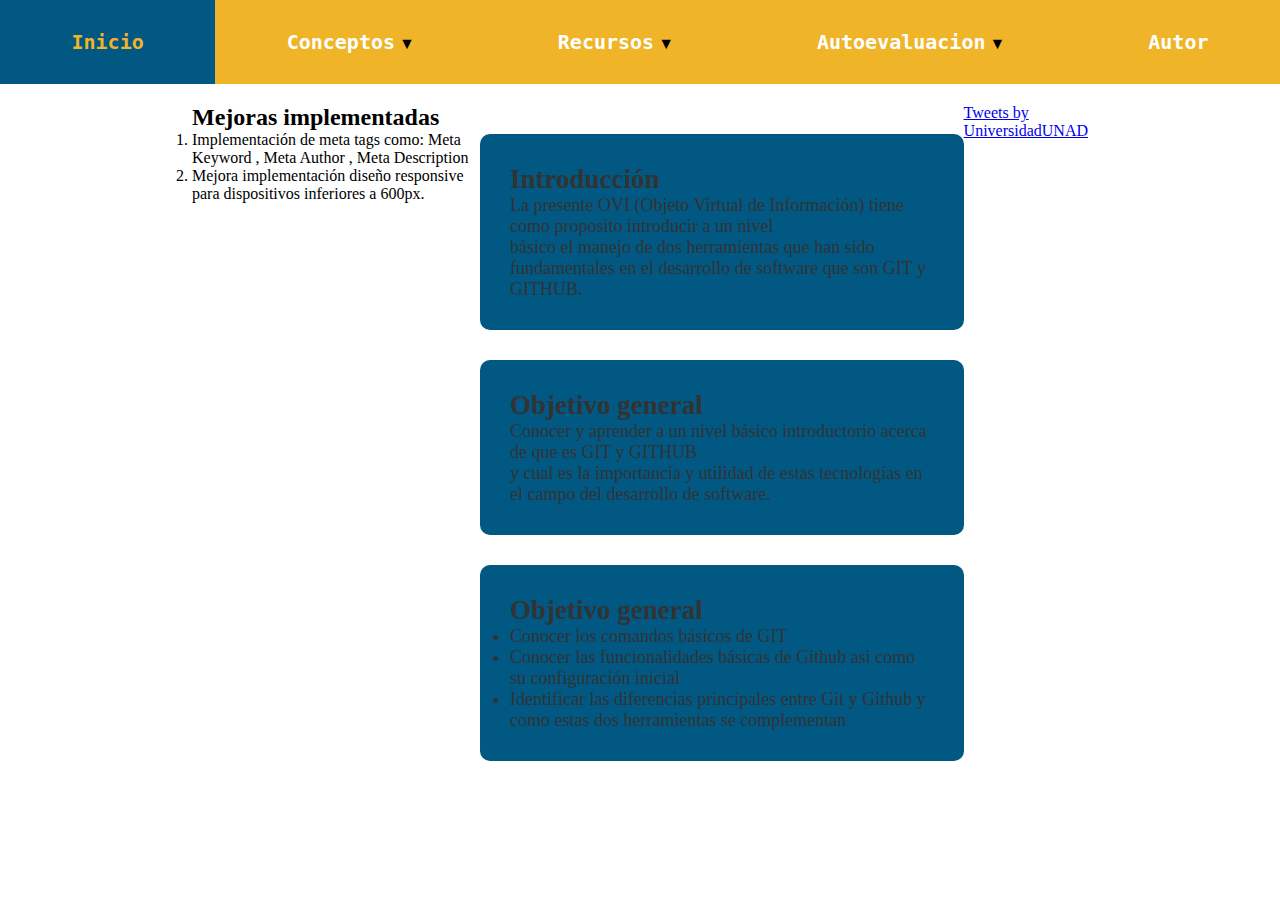
<file: index.html>
<!DOCTYPE html>
<html>
<head>
	<title>Inicio</title>
	<link rel="stylesheet" type="text/css" href="styles.css">
	<meta name="viewport" content="width=device-width, initial-scale=1.0">
	<meta name="description" content="OVI Informativa y de aprendizaje de GIT y GITHUB">
  	<meta name="keywords" content="GIT , GITHUB , REPOSITORIOS , TECNOLOGIA , SOFTWARE">
  	<meta name="author" content="Cesar V">
</head>
<body>

<nav>
	<div>
		<a href="index.html">Inicio</a>
	</div>

	<div class="dropdown">
		<a href="#">Conceptos</a>
		<div class="dropdown-items">
			<a href="concepto-git.html">Git</a> 
			<a href="concepto-github.html">GitHub</a>
		</div>
	</div>

	<div class="dropdown">
		<a href="#">Recursos</a>
		<div class="dropdown-items">
			<a href="recurso-git.html">Git</a> 
			<a href="recurso-github.html">GitHub</a>
		</div>
	</div>

	<div class="dropdown">
		<a href="#">Autoevaluacion</a>
		<div class="dropdown-items">
			<a href="sopa-letras.html">Sopa de letras</a> 
			<a href="test.html">Test</a>
		</div>
	</div>

	<div>
		<a href="autor.html">Autor</a>
	</div>
</nav>


	<div class="container-content">

		<div>
			<h2>Mejoras implementadas</h2>
			<ol>
				<li>Implementación de meta tags como: Meta Keyword , Meta Author , Meta Description</li>

				<li>Mejora implementación diseño responsive para dispositivos inferiores a 600px.</li>
			</ol>
		</div>
		
		<div>

			<div class="card-objetivo">
				<h2>Introducción</h2>
				<p>La presente OVI (Objeto Virtual de Información) tiene como proposito introducir a un nivel <br> básico  el manejo de dos herramientas que han sido fundamentales en el desarrollo de software que son GIT y GITHUB.</p>
			</div>

			<div class="card-objetivo">
				<h2>Objetivo general</h2>
				<p>Conocer y aprender a un nivel básico introductorio acerca de que es GIT y GITHUB  <br>y cual es la importancia y utilidad de estas tecnologías en el campo del desarrollo de software.</p>
			</div>

			<div class="card-objetivo">
				<h2>Objetivo general</h2>
				<ul>
					<li>Conocer los comandos básicos de GIT</li>
					<li>Conocer las funcionalidades básicas de Github asi como su configuración inicial</li>
					<li>Identificar las diferencias principales entre Git y Github y como estas dos herramientas se complementan</li>
				</ul>
			</div>
		</div>

		<div>
		<aside>
			<a class="twitter-timeline" data-width="400" data-height="500" href="https://twitter.com/UniversidadUNAD?ref_src=twsrc%5Etfw">Tweets by UniversidadUNAD</a> <script async src="https://platform.twitter.com/widgets.js" charset="utf-8"></script>
		</aside>
		</div>

	</div>


</body>
</html>
</file>
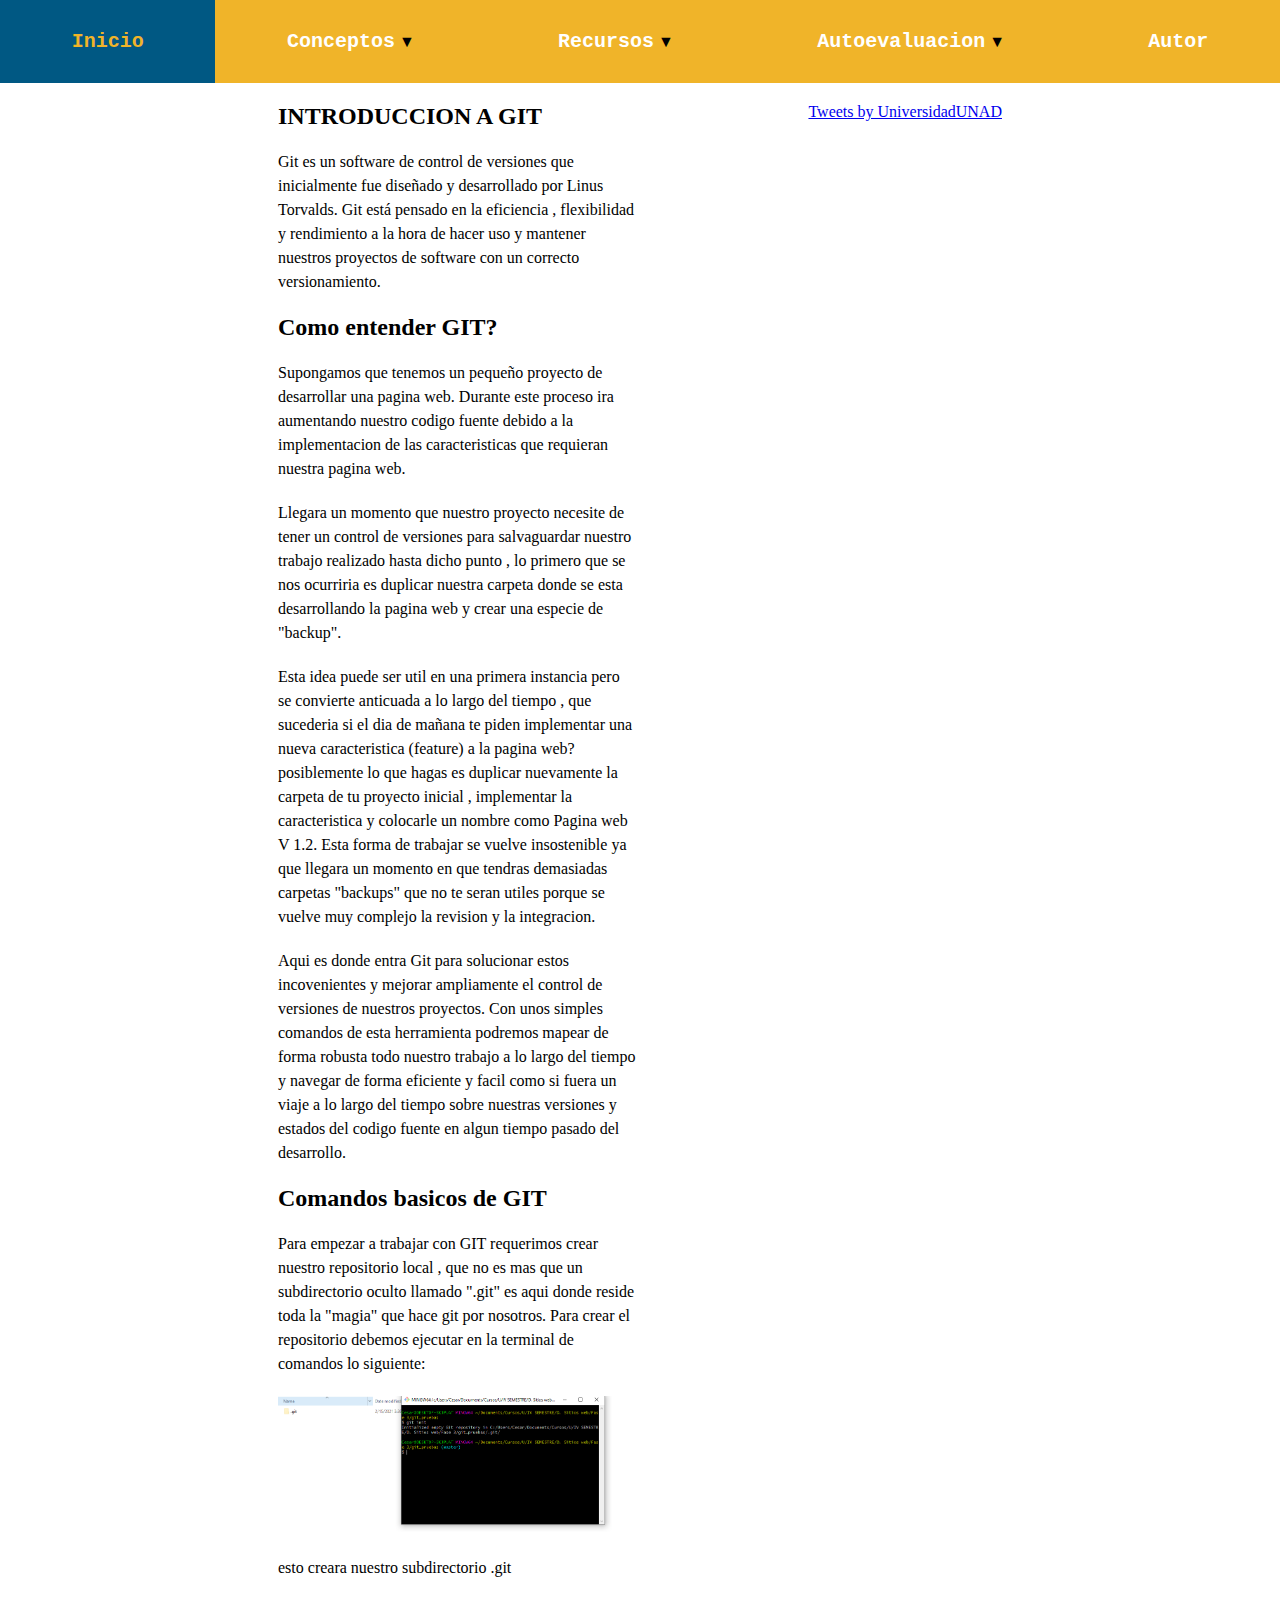
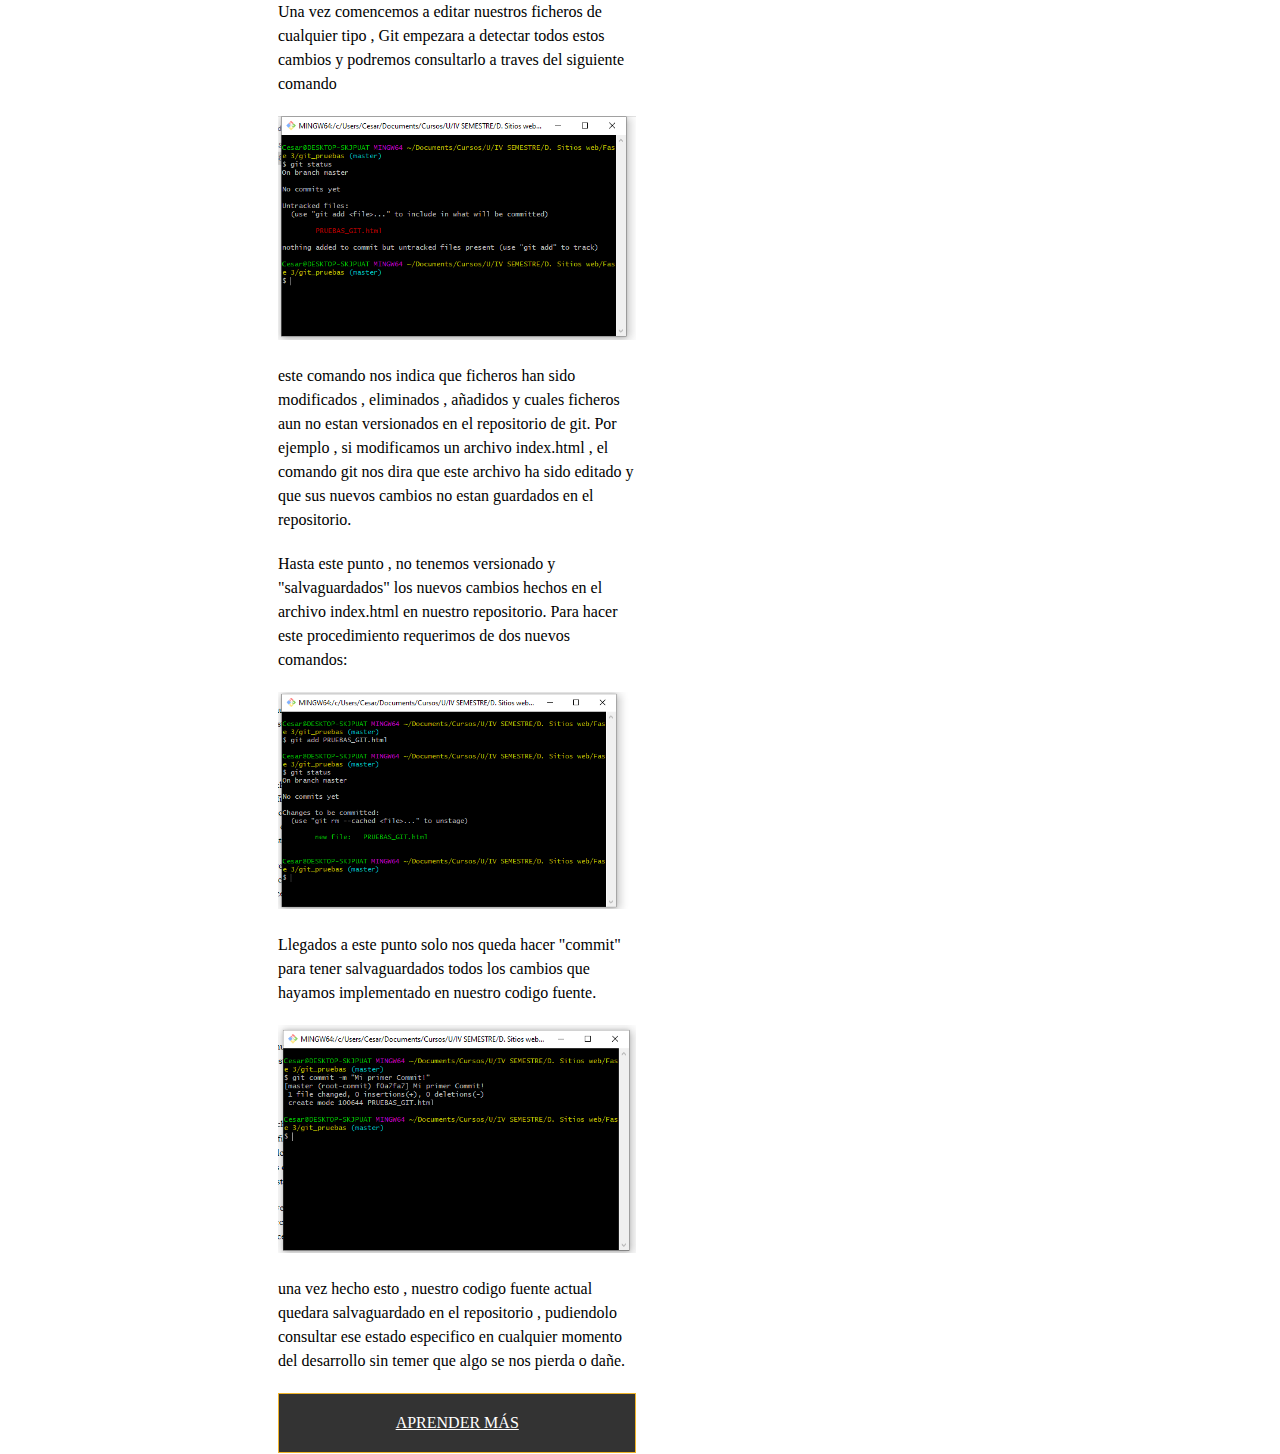
<file: concepto-git.html>
<!DOCTYPE html>
<html>
<head>
	<title>Inicio</title>
	<meta name="viewport" content="width=device-width, initial-scale=1.0">
	<link rel="stylesheet" type="text/css" href="styles.css">
	<meta name="description" content="OVI Informativa y de aprendizaje de GIT y GITHUB">
  	<meta name="keywords" content="GIT , GITHUB , REPOSITORIOS , TECNOLOGIA , SOFTWARE">
  	<meta name="author" content="Cesar V">
</head>
<body>

<nav>
	<div>
		<a href="index.html">Inicio</a>
	</div>

	<div class="dropdown">
		<a href="#">Conceptos</a>
		<div class="dropdown-items">
			<a href="concepto-git.html">Git</a> 
			<a href="concepto-github.html">GitHub</a>
		</div>
	</div>

	<div class="dropdown">
		<a href="#">Recursos</a>
		<div class="dropdown-items">
			<a href="recurso-git.html">Git</a> 
			<a href="recurso-github.html">GitHub</a>
		</div>
	</div>

	<div class="dropdown">
		<a href="#">Autoevaluacion</a>
		<div class="dropdown-items">
			<a href="sopa-letras.html">Sopa de letras</a> 
			<a href="test.html">Test</a>
		</div>
	</div>

	<div>
		<a href="autor.html">Autor</a>
	</div>
</nav>


	<div class="container-content">
		
		<div class="conceptos">



			<div>
				<h2>INTRODUCCION A GIT</h2>
				<p>Git es un software de control de versiones que inicialmente fue diseñado y desarrollado por Linus Torvalds. Git está pensado en la eficiencia , flexibilidad y rendimiento a la hora de hacer uso y mantener nuestros proyectos de software con un correcto versionamiento.</p>

			</div>

			<div>
				<h2>Como entender GIT?</h2>
				<p>Supongamos que tenemos un pequeño proyecto de desarrollar una pagina web. Durante este proceso ira aumentando nuestro codigo fuente debido a la implementacion de las caracteristicas que requieran nuestra pagina web.</p>

				<p>Llegara un momento que nuestro proyecto necesite de tener un control de versiones para salvaguardar nuestro trabajo realizado hasta dicho punto , lo primero que se nos ocurriria es duplicar nuestra carpeta donde se esta desarrollando la pagina web y crear una especie de "backup".</p>

				<p> 
				Esta idea puede ser util en una primera instancia pero se convierte anticuada a lo largo del tiempo , que sucederia si el dia de mañana te piden implementar una nueva caracteristica (feature) a la pagina web? posiblemente lo que hagas es duplicar nuevamente la carpeta de tu proyecto inicial , implementar la caracteristica y colocarle un nombre como Pagina web V 1.2. Esta forma de trabajar se vuelve insostenible ya que llegara un momento en que tendras demasiadas carpetas "backups" que no te seran utiles porque se vuelve muy complejo la revision y la integracion.
				</p>

				<p> 
				Aqui es donde entra Git para solucionar estos incovenientes y mejorar ampliamente el control de versiones de nuestros proyectos. Con unos simples comandos de esta herramienta podremos mapear de forma robusta todo nuestro trabajo a lo largo del tiempo y navegar de forma eficiente y facil como si fuera un viaje a lo largo del tiempo sobre nuestras versiones y estados del codigo fuente en algun tiempo pasado del desarrollo.
				</p>

			</div>

			<div>
				<h2>Comandos basicos de GIT</h2>
				<p>Para empezar a trabajar con GIT requerimos crear nuestro repositorio local , que no es mas que un subdirectorio oculto llamado ".git" es aqui donde reside toda la "magia" que hace git por nosotros. Para crear el repositorio debemos ejecutar en la terminal de comandos lo siguiente:</p>
				<img src="img/git-init.png"/>
				<p> esto creara nuestro subdirectorio .git </p>
				<p>Una vez comencemos a editar nuestros ficheros de cualquier tipo , Git empezara a detectar todos estos cambios y podremos consultarlo a traves del siguiente comando</p>
				<img src="img/git-status.png"/>
				<p>este comando nos indica que ficheros han sido modificados , eliminados , añadidos y cuales ficheros aun no estan versionados en el repositorio de git. Por ejemplo , si modificamos un archivo index.html , el comando git nos dira que este archivo ha sido editado y que sus nuevos cambios no estan guardados en el repositorio. </p>

				<p> 
				Hasta este punto , no tenemos versionado y "salvaguardados" los nuevos cambios hechos en el archivo index.html en nuestro repositorio. Para hacer este procedimiento requerimos de dos nuevos comandos:
				</p>
				<img src="img/git-add.png"/>
				<p>
				Llegados a este punto solo nos queda hacer "commit" para tener salvaguardados todos los cambios que hayamos implementado en nuestro codigo fuente.
				</p>
				<img src="img/git-commit.png"/>
				<p>
					una vez hecho esto , nuestro codigo fuente actual quedara salvaguardado en el repositorio , pudiendolo consultar ese estado especifico en cualquier momento del desarrollo sin temer que algo se nos pierda o dañe.
				</p>

			</div>

				<a class="boton-aprender" href="recurso-git.html"> APRENDER MÁS </a>
			
		</div>

		<div>
		<aside>
			<a class="twitter-timeline" data-width="400" data-height="500" href="https://twitter.com/UniversidadUNAD?ref_src=twsrc%5Etfw">Tweets by UniversidadUNAD</a> <script async src="https://platform.twitter.com/widgets.js" charset="utf-8"></script>
		<aside>
		</div>

	</div>


</body>
</html>
</file>
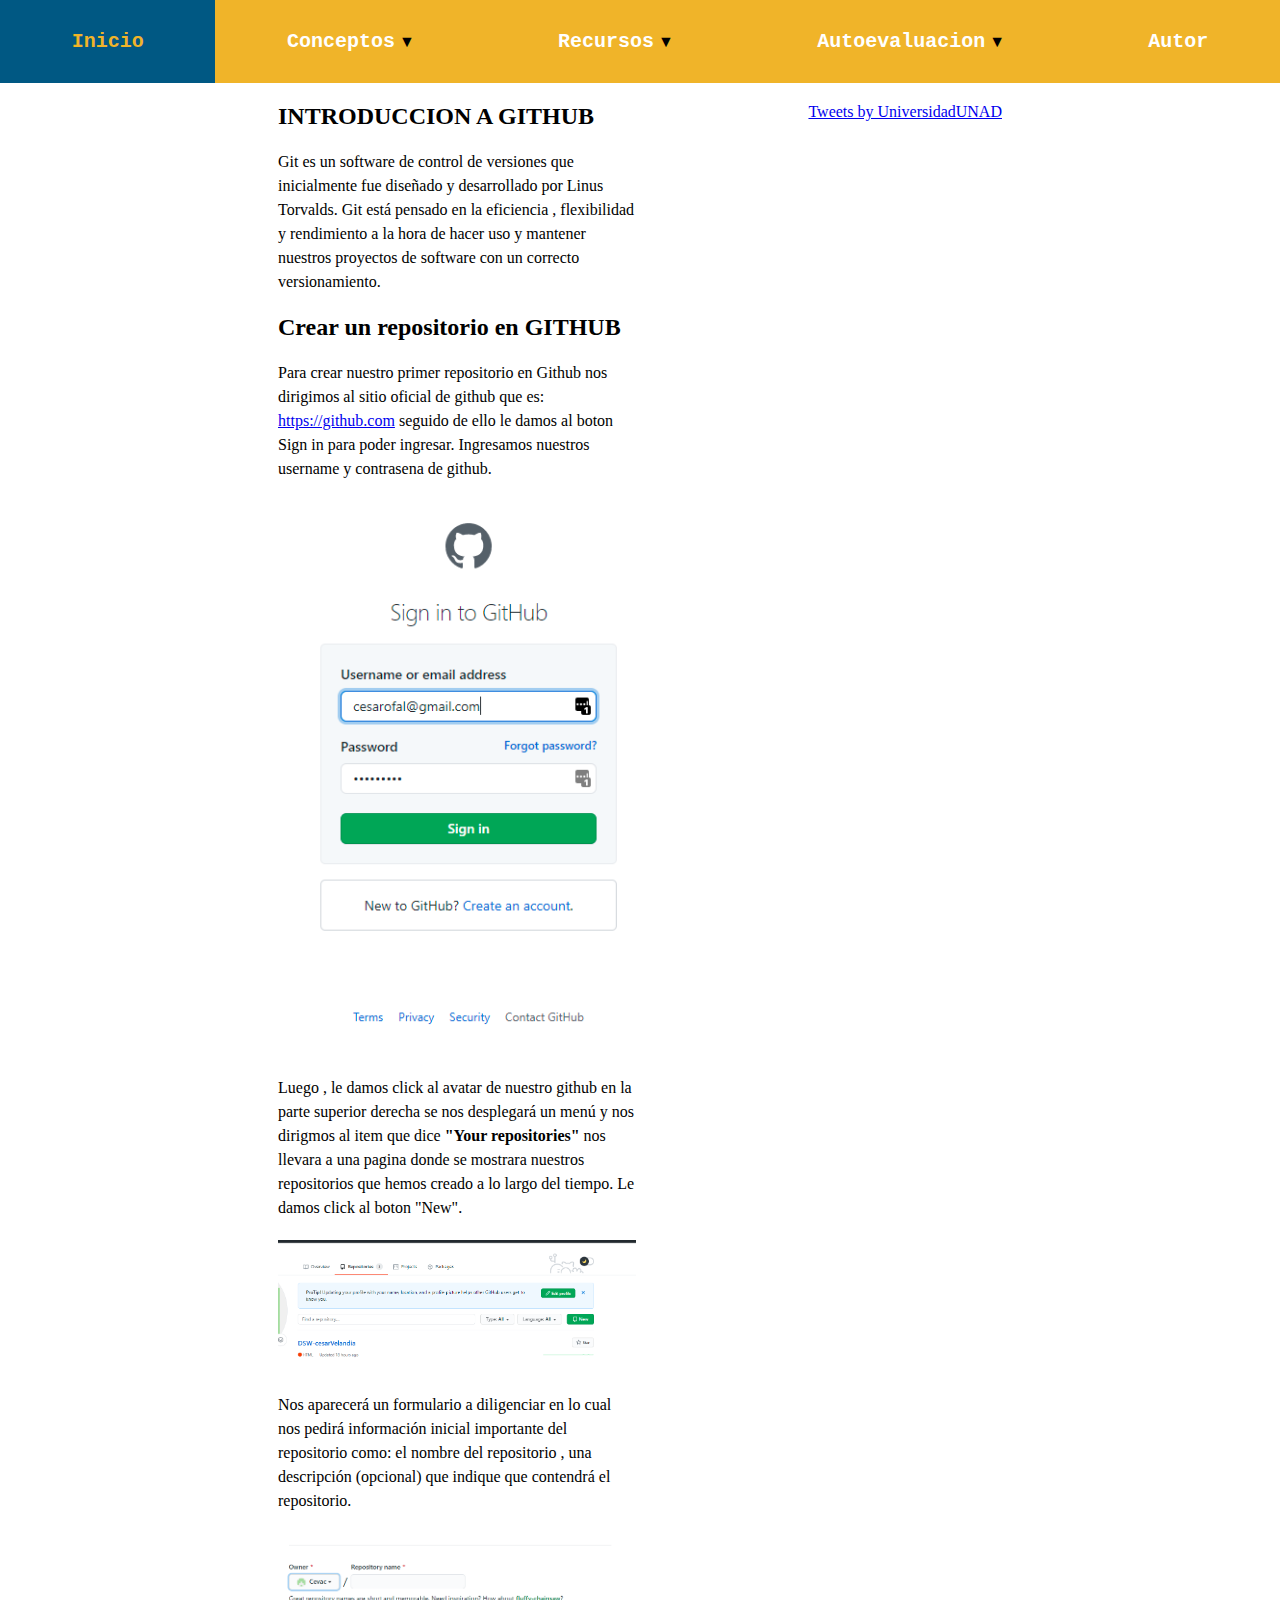
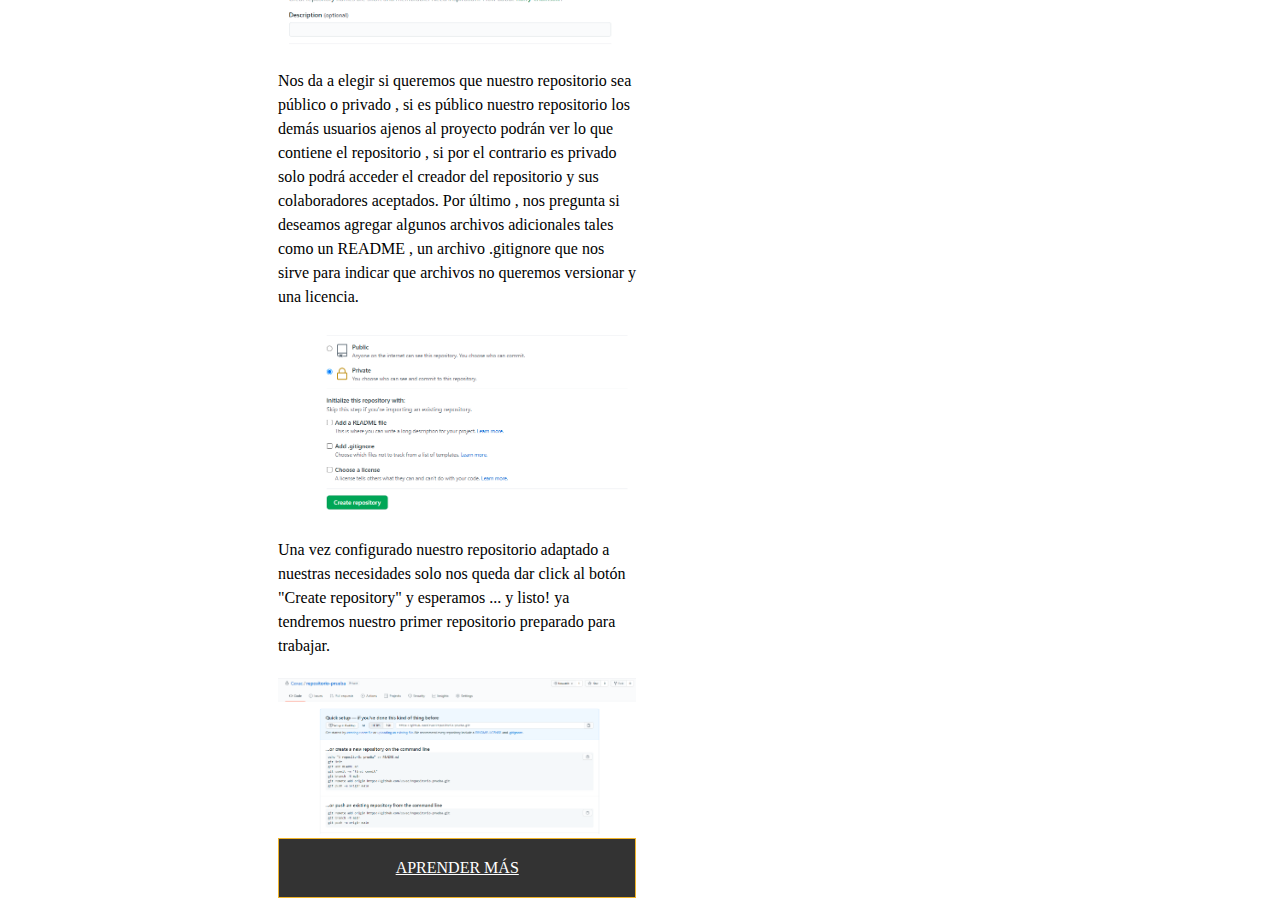
<file: concepto-github.html>
<!DOCTYPE html>
<html>
<head>
	<title>Inicio</title>
	<meta name="viewport" content="width=device-width, initial-scale=1.0">
	<link rel="stylesheet" type="text/css" href="styles.css">
	<meta name="description" content="OVI Informativa y de aprendizaje de GIT y GITHUB">
  	<meta name="keywords" content="GIT , GITHUB , REPOSITORIOS , TECNOLOGIA , SOFTWARE">
  	<meta name="author" content="Cesar V">
</head>
<body>

<nav>
	<div>
		<a href="index.html">Inicio</a>
	</div>

	<div class="dropdown">
		<a href="#">Conceptos</a>
		<div class="dropdown-items">
			<a href="concepto-git.html">Git</a> 
			<a href="concepto-github.html">GitHub</a>
		</div>
	</div>

	<div class="dropdown">
		<a href="#">Recursos</a>
		<div class="dropdown-items">
			<a href="recurso-git.html">Git</a> 
			<a href="recurso-github.html">GitHub</a>
		</div>
	</div>

	<div class="dropdown">
		<a href="#">Autoevaluacion</a>
		<div class="dropdown-items">
			<a href="sopa-letras.html">Sopa de letras</a> 
			<a href="test.html">Test</a>
		</div>
	</div>

	<div>
		<a href="autor.html">Autor</a>
	</div>
</nav>


	<div class="container-content">
		
		<div class="conceptos">



			<div>
				<h2>INTRODUCCION A GITHUB</h2>
				<p>Git es un software de control de versiones que inicialmente fue diseñado y desarrollado por Linus Torvalds. Git está pensado en la eficiencia , flexibilidad y rendimiento a la hora de hacer uso y mantener nuestros proyectos de software con un correcto versionamiento.</p>

			</div>

			<div>
				<h2>Crear un repositorio en GITHUB</h2>
				<p>Para crear nuestro primer repositorio en Github nos dirigimos al sitio oficial de github que es: <a href="https://github.com" target="_blank">https://github.com</a> seguido de ello le damos al boton Sign in para poder ingresar. Ingresamos nuestros username y contrasena de github.</p>
				<img src="img/github-inicio.png"/>

				<p>Luego , le damos click al avatar de nuestro github en la parte superior derecha se nos desplegará un menú y nos dirigmos al item que dice <b>"Your repositories"</b> nos llevara a una pagina donde se mostrara nuestros repositorios que hemos creado a lo largo del tiempo.  Le damos click al boton "New".</p>
				<img src="img/github-repositorios.png"/>

				<p> 
					Nos aparecerá un formulario a diligenciar en lo cual nos pedirá información inicial importante del repositorio como: el nombre del repositorio , una descripción (opcional) que indique que contendrá el repositorio.
				</p>
				<img src="img/github-crear.png"/>

				<p> 
				Nos da a elegir si queremos que nuestro repositorio sea público o privado , si es público nuestro repositorio los demás usuarios ajenos al proyecto podrán ver lo que contiene el repositorio , si por el contrario es privado solo podrá acceder el creador del repositorio y sus colaboradores aceptados. Por último , nos pregunta si deseamos agregar algunos archivos adicionales tales como un README , un archivo .gitignore que nos sirve para indicar que archivos no queremos versionar y una licencia. 
				</p>
				<img src="img/github-crear-2.png"/>


				<p> 
				 Una vez configurado nuestro repositorio adaptado a nuestras necesidades solo nos queda dar click al botón "Create repository" y esperamos ... y listo! ya tendremos nuestro primer repositorio preparado para trabajar. 
				</p>
				<img src="img/github-final.png"/>

			</div>

			

				<a class="boton-aprender" href="recurso-github.html"> APRENDER MÁS </a>
			
		</div>

		<div>
		<aside>
			<a class="twitter-timeline" data-width="400" data-height="500" href="https://twitter.com/UniversidadUNAD?ref_src=twsrc%5Etfw">Tweets by UniversidadUNAD</a> <script async src="https://platform.twitter.com/widgets.js" charset="utf-8"></script>
		<aside>
		</div>

	</div>


</body>
</html>
</file>
<file: styles.css>
*{
	margin: 0;
	padding: 0;
	box-sizing: border-box;
}


nav{
	display: flex;
	background-color: #F0B429;
	width: 100%;
}

nav > div{
	padding: 30px 10px;
	cursor: pointer;
	flex-grow: 1;
	text-align: center;
}

nav > div a{
	font-family: 'Lucida Console' , monospace;
	text-decoration: none;
	font-size: 20px;
	font-weight: bold;
	color:white;
	cursor: pointer;
}

/*Hover menu*/

nav > div:hover{
	background-color: #005883;
}

nav > div:hover a{
	color:#F0B429;
}


/*Contenido Flex*/

.container-content{
	display: flex;
	max-width: 70%;
	margin:auto;
	margin-top: 20px;
	justify-content: space-around;
}

.container-content > div{

}



/*Fin Contenido flex*/


/*Dropdowns Sub items*/

.dropdown{
	position: relative;
}

.dropdown::after{
	content: "\25BC";
}

.dropdown-items{
	display: none;
    position: absolute;
    width: 100%;
    padding: 0 20px;
    top: 80px;
    left: 0px;
    z-index:2;
    background-color: #005883;
}

.dropdown-items > a{
	display: block;
	padding: 10px 10px;
}

.dropdown-items > a:hover{
	background-color: #005883;
	color:white;
}



.dropdown:hover .dropdown-items{
	display: block
}


/*Diseno tarjeta autor*/

.tarjeta-autor{
	border:1px solid #005883;
	width: 400px;
	height:300px;
	border-radius: 20px;
	box-shadow: 0 8px 16px 0 #b3b3b3;

	text-align: center;
	font-family: 'Helvetica';
	line-height: 1.5;
}

.tarjeta-autor img{
	width: 40%;
	height: auto;
	display: block;
	margin:auto;
}


/*Fin diseno tarjeta autor*/

/*Estilos de Inicio*/

.card-objetivo{
	background-color:   #005883;
	border-radius: 10px;
	padding: 30px;
	color: #333333;
	animation-name: changeColor;
	animation-duration: 3s;
	margin-top: 30px;
	font-size: 18px;
}

@keyframes changeColor {
  from {background-color: #333333;}
  to {background-color: #F0B429;}
}


/*Fin Estilos de Inicio*/

/*Estilos pagina conceptos*/

.conceptos{
	max-width: 40%;
}


.conceptos div p{
	margin:20px 0;
	line-height: 1.5;
}

.conceptos img{
	width: 100%;
	height: auto;
}



.boton-aprender{
	display: block;
	text-align: center
	margin-top:20px;
	padding: 20px;
	background-color: #333333;
	border: 1px solid #F0B429;
	color: white;
	text-align: center;
}

.iframe-games{
	width: 800px;
	height: 800px;
}

.iframe-videos{
	width:560; 
	height:315;
}


/*Fin estilos pagina conceptos*/

@media only screen and (max-width: 600px) {

	nav{
		display: flex;
		flex-direction: column;
	}

  .container-content{

  	display: flex;
  	flex-direction: column;

  }

  .container-content > div{
  	max-width: 100%;
  }

  .container-content  .iframe-games{
  	width: 300px;
  	height: 700px;
  }

  .container-content .iframe-videos{
  	width: 100%;
  	height: auto;
  }
}
</file>
